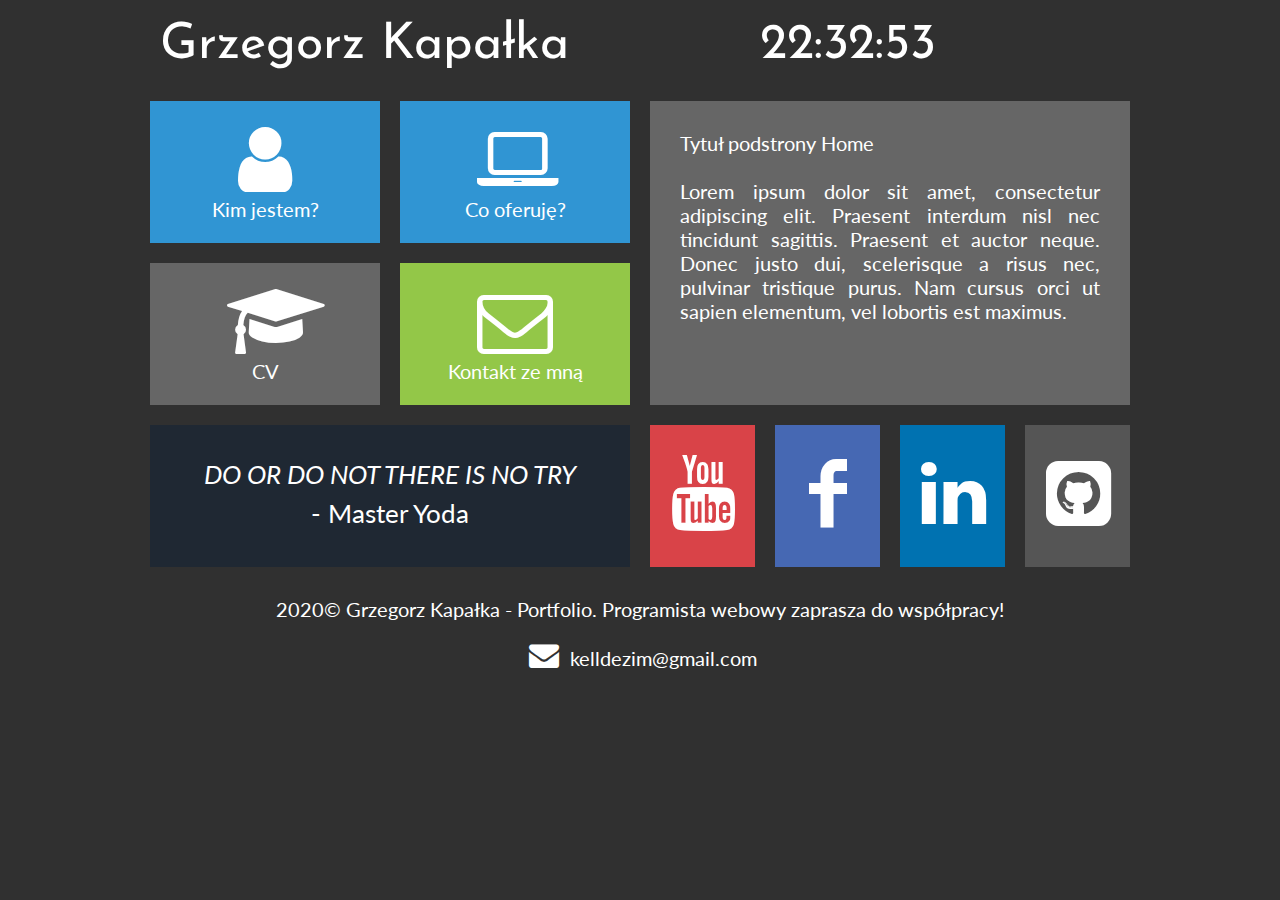
<file: index.html>
<!DOCTYPE html>
<html lang="pl">
    <head> 
        <meta charset="utf-8"/>
        <meta http-equiv="X-UA-Compatible" content="IE=edge,chrome=1"/>

        <title>Grzegorz Kapałka - Portfolio</title>

        <script type="text/javascript" src="timer.js"></script>

        <meta name="description" content="Stworzę dla Ciebie wyjątkową stronę www! Zatrudnij programistę webowego: PHP, JavaScript, HTML, CSS, MySQL, WordPress, Joomla, Drupal."/>
        <meta name="keywords" content="zamów, stronę, tworzenie, www, programista, portfolio, php, jacascript, html, css, WordPress, Joomia, Drupal"/> 

        <link rel="stylesheet" href="style.css"/>
        <link rel="stylesheet" href="css/fontello.css"/>
        <link href="https://fonts.googleapis.com/css2?family=Josefin+Sans&family=Lato&display=swap" rel="stylesheet">

    </head>

    <body onload="odliczanie();">
        <div id="container">

            <div class="rectangle">
                <div id="logo">
                    <a href="zatrudnij-programiste-webowego" class="tilelinkhtml5">
                    Grzegorz Kapałka
                    </a>
                </div>
                <div id="zegar"></div>
                <div style="clear: both;"></div>
            </div>

            <div class="square">
                <div class="tile1">
                    <a href="kim-jestem" class="tilelink">
                    <i class="icon-user"></i>
                    <br/>
                    Kim jestem?
                    </a>
                </div>
                    <a href="oferta-tworzenie-stron-www" class="tilelinkhtml5">
                        <div class="tile1">
                            <i class="icon-laptop"></i>
                            <br/>
                            Co oferuję?
                        </div>
                    </a>
                <div style="clear: both;"></div>

                <div class="tile2">
                    <a href="cv-programista-csharp-javascript" class="tilelink">
                    <i class="icon-graduation-cap"></i>
                    <br/>
                    CV
                    </a>
                </div>
                <div class="tile3">
                    <a href="kontakt-programista-csharp" class="tilelink">
                    <i class="icon-mail"></i>
                    <br/>
                    Kontakt ze mną
                    </a>
                </div>
                <div style="clear: both;"></div>

                <div class="tile4">
                    <i>DO OR DO NOT THERE IS NO TRY</i>
                    <br/>
                    - Master Yoda
                </div>

            </div>
            <div class="square">
                <div class="tile5">
                    Tytuł podstrony Home
                    <br/>
                    <br/>
                    Lorem ipsum dolor sit amet, consectetur adipiscing elit. Praesent interdum nisl nec tincidunt sagittis. Praesent et auctor neque. Donec justo dui, scelerisque a risus nec, pulvinar tristique purus. Nam cursus orci ut sapien elementum, vel lobortis est maximus. 
                </div>
                <div class="youtube">
                    <a href="https://www.youtube.com/"
                    target="_blank"
                    class="socialLink">
                    <i class="icon-youtube"></i>
                    </a>
                </div>
                <div class="facebook">
                    <a href="https://www.facebook.com/"
                    target="_blank"
                    class="socialLink">
                    <i class="icon-facebook"></i>
                    </a>
                </div>
                <div class="linkedin">
                    <a href="https://www.linkedin.com/home"
                    target="_blank"
                    class="socialLink">
                    <i class="icon-linkedin"></i>
                    </a>
                </div>
                <div class="gitHub">
                    <a href="https://github.com/"
                    target="_blank"
                    class="socialLink">
                    <i class="icon-github-squared"></i>
                    </a>
                </div>
                <div style="clear: both;"></div>

            </div>
            <div style="clear: both;"></div>

            <div class="rectangle">
                2020&copy; Grzegorz Kapałka - Portfolio. Programista webowy zaprasza do współpracy!
                <br/>
                <i class="icon-mail-alt"></i>
                kelldezim@gmail.com
            </div>

        </div>
    </body>
</html>
</file>
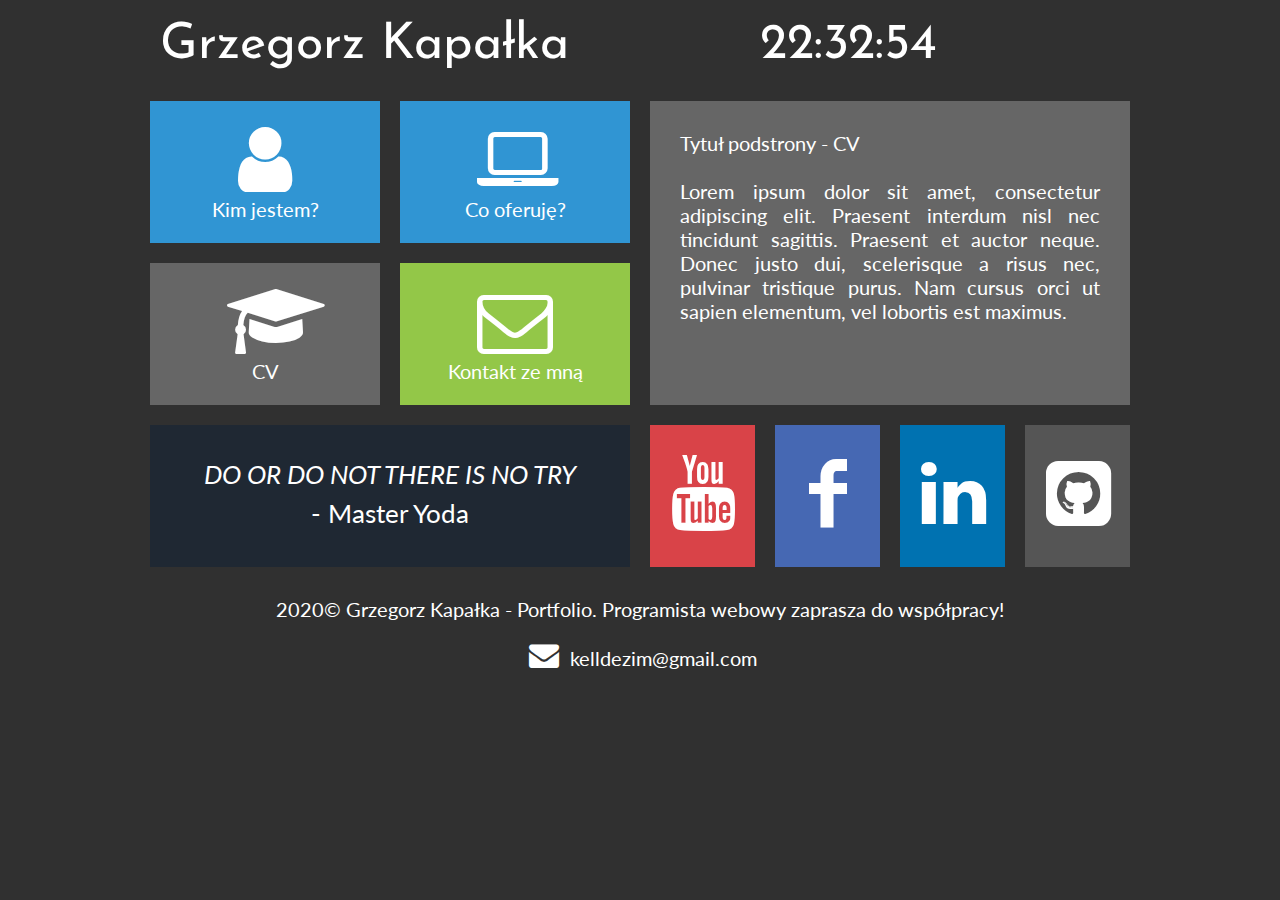
<file: cv.html>
<!DOCTYPE html>
<html lang="pl">
    <head> 
        <meta charset="utf-8"/>
        <meta http-equiv="X-UA-Compatible" content="IE=edge,chrome=1"/>

        <title>Grzegorz Kapałka - Portfolio</title>

        <script type="text/javascript" src="timer.js"></script>

        <meta name="description" content="Stworzę dla Ciebie wyjątkową stronę www! Zatrudnij programistę webowego: PHP, JavaScript, HTML, CSS, MySQL, WordPress, Joomla, Drupal."/>
        <meta name="keywords" content="zamów, stronę, tworzenie, www, programista, portfolio, php, jacascript, html, css, WordPress, Joomia, Drupal"/> 

        <link rel="stylesheet" href="style.css"/>
        <link rel="stylesheet" href="css/fontello.css"/>
        <link href="https://fonts.googleapis.com/css2?family=Josefin+Sans&family=Lato&display=swap" rel="stylesheet">

    </head>

    <body onload="odliczanie();">
        <div id="container">

            <div class="rectangle">
                <div id="logo">
                    <a href="zatrudnij-programiste-webowego" class="tilelinkhtml5">
                    Grzegorz Kapałka
                    </a>
                </div>
                <div id="zegar"></div>
                <div style="clear: both;"></div>
            </div>

            <div class="square">
                <div class="tile1">
                    <a href="kim-jestem" class="tilelink">
                    <i class="icon-user"></i>
                    <br/>
                    Kim jestem?
                    </a>
                </div>
                    <a href="oferta-tworzenie-stron-www" class="tilelinkhtml5">
                        <div class="tile1">
                            <i class="icon-laptop"></i>
                            <br/>
                            Co oferuję?
                        </div>
                    </a>
                <div style="clear: both;"></div>

                <div class="tile2">
                    <a href="cv-programista-csharp-javascript" class="tilelink">
                    <i class="icon-graduation-cap"></i>
                    <br/>
                    CV
                    </a>
                </div>
                <div class="tile3">
                    <a href="kontakt-programista-csharp" class="tilelink">
                    <i class="icon-mail"></i>
                    <br/>
                    Kontakt ze mną
                    </a>
                </div>
                <div style="clear: both;"></div>

                <div class="tile4">
                    <i>DO OR DO NOT THERE IS NO TRY</i>
                    <br/>
                    - Master Yoda
                </div>

            </div>
            <div class="square">
                <div class="tile5">
                    Tytuł podstrony - CV
                    <br/>
                    <br/>
                    Lorem ipsum dolor sit amet, consectetur adipiscing elit. Praesent interdum nisl nec tincidunt sagittis. Praesent et auctor neque. Donec justo dui, scelerisque a risus nec, pulvinar tristique purus. Nam cursus orci ut sapien elementum, vel lobortis est maximus. 
                </div>
                <div class="youtube">
                    <a href="https://www.youtube.com/"
                    target="_blank"
                    class="socialLink">
                    <i class="icon-youtube"></i>
                    </a>
                </div>
                <div class="facebook">
                    <a href="https://www.facebook.com/"
                    target="_blank"
                    class="socialLink">
                    <i class="icon-facebook"></i>
                    </a>
                </div>
                <div class="linkedin">
                    <a href="https://www.linkedin.com/home"
                    target="_blank"
                    class="socialLink">
                    <i class="icon-linkedin"></i>
                    </a>
                </div>
                <div class="gitHub">
                    <a href="https://github.com/"
                    target="_blank"
                    class="socialLink">
                    <i class="icon-github-squared"></i>
                    </a>
                </div>
                <div style="clear: both;"></div>

            </div>
            <div style="clear: both;"></div>

            <div class="rectangle">
                2020&copy; Grzegorz Kapałka - Portfolio. Programista webowy zaprasza do współpracy!
                <br/>
                <i class="icon-mail-alt"></i>
                kelldezim@gmail.com
            </div>

        </div>
    </body>
</html>
</file>
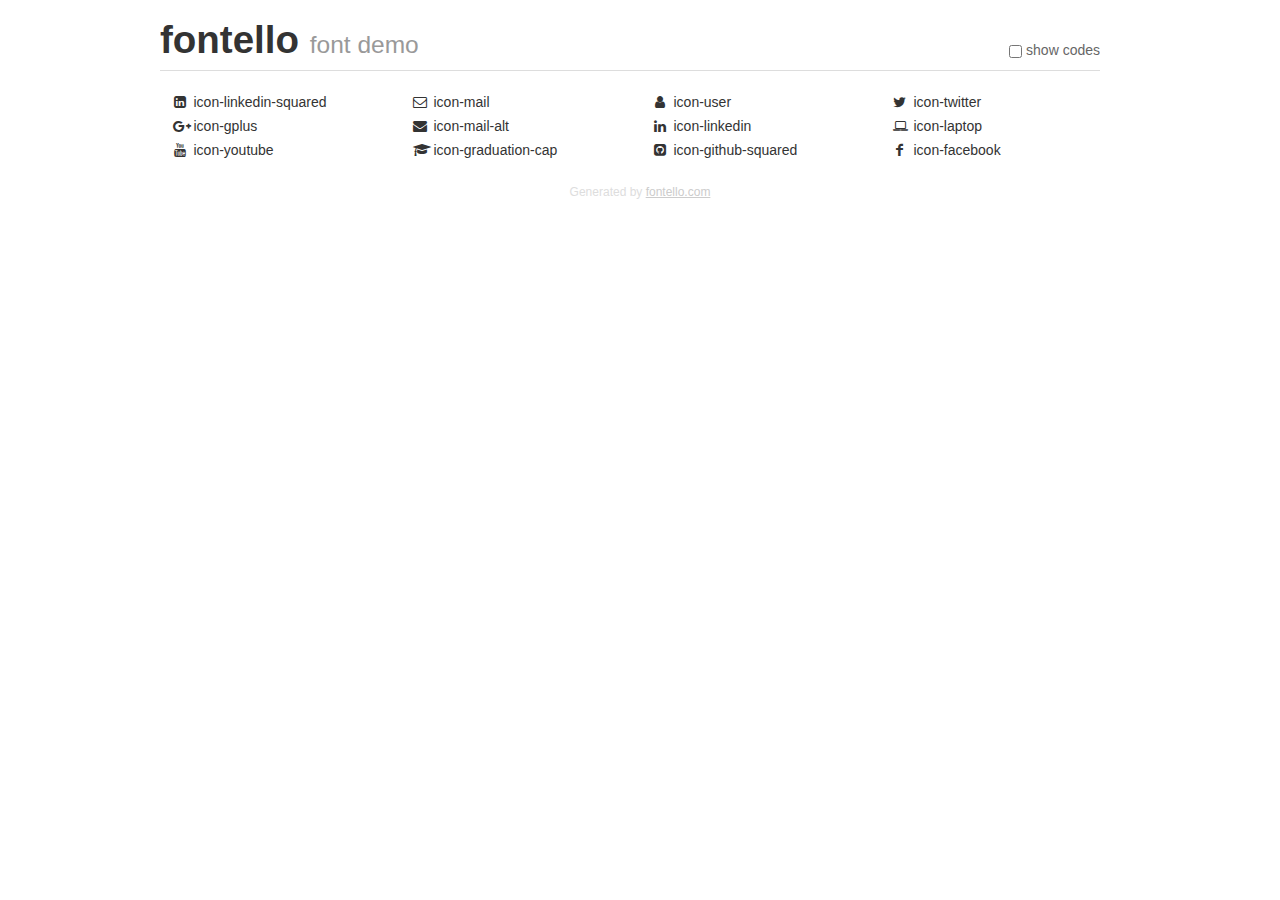
<file: demo.html>
<!DOCTYPE html>
<html>
  <head><!--[if lt IE 9]><script language="javascript" type="text/javascript" src="//html5shim.googlecode.com/svn/trunk/html5.js"></script><![endif]-->
    <meta charset="UTF-8"><style>/*
 * Bootstrap v2.2.1
 *
 * Copyright 2012 Twitter, Inc
 * Licensed under the Apache License v2.0
 * http://www.apache.org/licenses/LICENSE-2.0
 *
 * Designed and built with all the love in the world @twitter by @mdo and @fat.
 */
.clearfix {
  *zoom: 1;
}
.clearfix:before,
.clearfix:after {
  display: table;
  content: "";
  line-height: 0;
}
.clearfix:after {
  clear: both;
}
html {
  font-size: 100%;
  -webkit-text-size-adjust: 100%;
  -ms-text-size-adjust: 100%;
}
a:focus {
  outline: thin dotted #333;
  outline: 5px auto -webkit-focus-ring-color;
  outline-offset: -2px;
}
a:hover,
a:active {
  outline: 0;
}
button,
input,
select,
textarea {
  margin: 0;
  font-size: 100%;
  vertical-align: middle;
}
button,
input {
  *overflow: visible;
  line-height: normal;
}
button::-moz-focus-inner,
input::-moz-focus-inner {
  padding: 0;
  border: 0;
}
body {
  margin: 0;
  font-family: "Helvetica Neue", Helvetica, Arial, sans-serif;
  font-size: 14px;
  line-height: 20px;
  color: #333;
  background-color: #fff;
}
a {
  color: #08c;
  text-decoration: none;
}
a:hover {
  color: #005580;
  text-decoration: underline;
}
.row {
  margin-left: -20px;
  *zoom: 1;
}
.row:before,
.row:after {
  display: table;
  content: "";
  line-height: 0;
}
.row:after {
  clear: both;
}
[class*="span"] {
  float: left;
  min-height: 1px;
  margin-left: 20px;
}
.container,
.navbar-static-top .container,
.navbar-fixed-top .container,
.navbar-fixed-bottom .container {
  width: 940px;
}
.span12 {
  width: 940px;
}
.span11 {
  width: 860px;
}
.span10 {
  width: 780px;
}
.span9 {
  width: 700px;
}
.span8 {
  width: 620px;
}
.span7 {
  width: 540px;
}
.span6 {
  width: 460px;
}
.span5 {
  width: 380px;
}
.span4 {
  width: 300px;
}
.span3 {
  width: 220px;
}
.span2 {
  width: 140px;
}
.span1 {
  width: 60px;
}
[class*="span"].pull-right,
.row-fluid [class*="span"].pull-right {
  float: right;
}
.container {
  margin-right: auto;
  margin-left: auto;
  *zoom: 1;
}
.container:before,
.container:after {
  display: table;
  content: "";
  line-height: 0;
}
.container:after {
  clear: both;
}
p {
  margin: 0 0 10px;
}
.lead {
  margin-bottom: 20px;
  font-size: 21px;
  font-weight: 200;
  line-height: 30px;
}
small {
  font-size: 85%;
}
h1 {
  margin: 10px 0;
  font-family: inherit;
  font-weight: bold;
  line-height: 20px;
  color: inherit;
  text-rendering: optimizelegibility;
}
h1 small {
  font-weight: normal;
  line-height: 1;
  color: #999;
}
h1 {
  line-height: 40px;
}
h1 {
  font-size: 38.5px;
}
h1 small {
  font-size: 24.5px;
}
body {
  margin-top: 90px;
}
.header {
  position: fixed;
  top: 0;
  left: 50%;
  margin-left: -480px;
  background-color: #fff;
  border-bottom: 1px solid #ddd;
  padding-top: 10px;
  z-index: 10;
}
.footer {
  color: #ddd;
  font-size: 12px;
  text-align: center;
  margin-top: 20px;
}
.footer a {
  color: #ccc;
  text-decoration: underline;
}
.the-icons {
  font-size: 14px;
  line-height: 24px;
}
.switch {
  position: absolute;
  right: 0;
  bottom: 10px;
  color: #666;
}
.switch input {
  margin-right: 0.3em;
}
.codesOn .i-name {
  display: none;
}
.codesOn .i-code {
  display: inline;
}
.i-code {
  display: none;
}
@font-face {
      font-family: 'fontello';
      src: url('./font/fontello.eot?21960290');
      src: url('./font/fontello.eot?21960290#iefix') format('embedded-opentype'),
           url('./font/fontello.woff?21960290') format('woff'),
           url('./font/fontello.ttf?21960290') format('truetype'),
           url('./font/fontello.svg?21960290#fontello') format('svg');
      font-weight: normal;
      font-style: normal;
    }
     
     
    .demo-icon
    {
      font-family: "fontello";
      font-style: normal;
      font-weight: normal;
      speak: never;
     
      display: inline-block;
      text-decoration: inherit;
      width: 1em;
      margin-right: .2em;
      text-align: center;
      /* opacity: .8; */
     
      /* For safety - reset parent styles, that can break glyph codes*/
      font-variant: normal;
      text-transform: none;
     
      /* fix buttons height, for twitter bootstrap */
      line-height: 1em;
     
      /* Animation center compensation - margins should be symmetric */
      /* remove if not needed */
      margin-left: .2em;
     
      /* You can be more comfortable with increased icons size */
      /* font-size: 120%; */
     
      /* Font smoothing. That was taken from TWBS */
      -webkit-font-smoothing: antialiased;
      -moz-osx-font-smoothing: grayscale;
     
      /* Uncomment for 3D effect */
      /* text-shadow: 1px 1px 1px rgba(127, 127, 127, 0.3); */
    }
     </style>
    <link rel="stylesheet" href="css/animation.css"><!--[if IE 7]><link rel="stylesheet" href="css/" + font.fontname + "-ie7.css"><![endif]-->
    <script>
      function toggleCodes(on) {
        var obj = document.getElementById('icons');
      
        if (on) {
          obj.className += ' codesOn';
        } else {
          obj.className = obj.className.replace(' codesOn', '');
        }
      }
      
    </script>
  </head>
  <body>
    <div class="container header">
      <h1>fontello <small>font demo</small></h1>
      <label class="switch">
        <input type="checkbox" onclick="toggleCodes(this.checked)">show codes
      </label>
    </div>
    <div class="container" id="icons">
      <div class="row">
        <div class="the-icons span3" title="Code: 0xe800"><i class="demo-icon icon-linkedin-squared">&#xe800;</i> <span class="i-name">icon-linkedin-squared</span><span class="i-code">0xe800</span></div>
        <div class="the-icons span3" title="Code: 0xe801"><i class="demo-icon icon-mail">&#xe801;</i> <span class="i-name">icon-mail</span><span class="i-code">0xe801</span></div>
        <div class="the-icons span3" title="Code: 0xe802"><i class="demo-icon icon-user">&#xe802;</i> <span class="i-name">icon-user</span><span class="i-code">0xe802</span></div>
        <div class="the-icons span3" title="Code: 0xf099"><i class="demo-icon icon-twitter">&#xf099;</i> <span class="i-name">icon-twitter</span><span class="i-code">0xf099</span></div>
      </div>
      <div class="row">
        <div class="the-icons span3" title="Code: 0xf0d5"><i class="demo-icon icon-gplus">&#xf0d5;</i> <span class="i-name">icon-gplus</span><span class="i-code">0xf0d5</span></div>
        <div class="the-icons span3" title="Code: 0xf0e0"><i class="demo-icon icon-mail-alt">&#xf0e0;</i> <span class="i-name">icon-mail-alt</span><span class="i-code">0xf0e0</span></div>
        <div class="the-icons span3" title="Code: 0xf0e1"><i class="demo-icon icon-linkedin">&#xf0e1;</i> <span class="i-name">icon-linkedin</span><span class="i-code">0xf0e1</span></div>
        <div class="the-icons span3" title="Code: 0xf109"><i class="demo-icon icon-laptop">&#xf109;</i> <span class="i-name">icon-laptop</span><span class="i-code">0xf109</span></div>
      </div>
      <div class="row">
        <div class="the-icons span3" title="Code: 0xf167"><i class="demo-icon icon-youtube">&#xf167;</i> <span class="i-name">icon-youtube</span><span class="i-code">0xf167</span></div>
        <div class="the-icons span3" title="Code: 0xf19d"><i class="demo-icon icon-graduation-cap">&#xf19d;</i> <span class="i-name">icon-graduation-cap</span><span class="i-code">0xf19d</span></div>
        <div class="the-icons span3" title="Code: 0xf300"><i class="demo-icon icon-github-squared">&#xf300;</i> <span class="i-name">icon-github-squared</span><span class="i-code">0xf300</span></div>
        <div class="the-icons span3" title="Code: 0xf30c"><i class="demo-icon icon-facebook">&#xf30c;</i> <span class="i-name">icon-facebook</span><span class="i-code">0xf30c</span></div>
      </div>
    </div>
    <div class="container footer">Generated by <a href="http://fontello.com">fontello.com</a></div>
  </body>
</html>
</file>
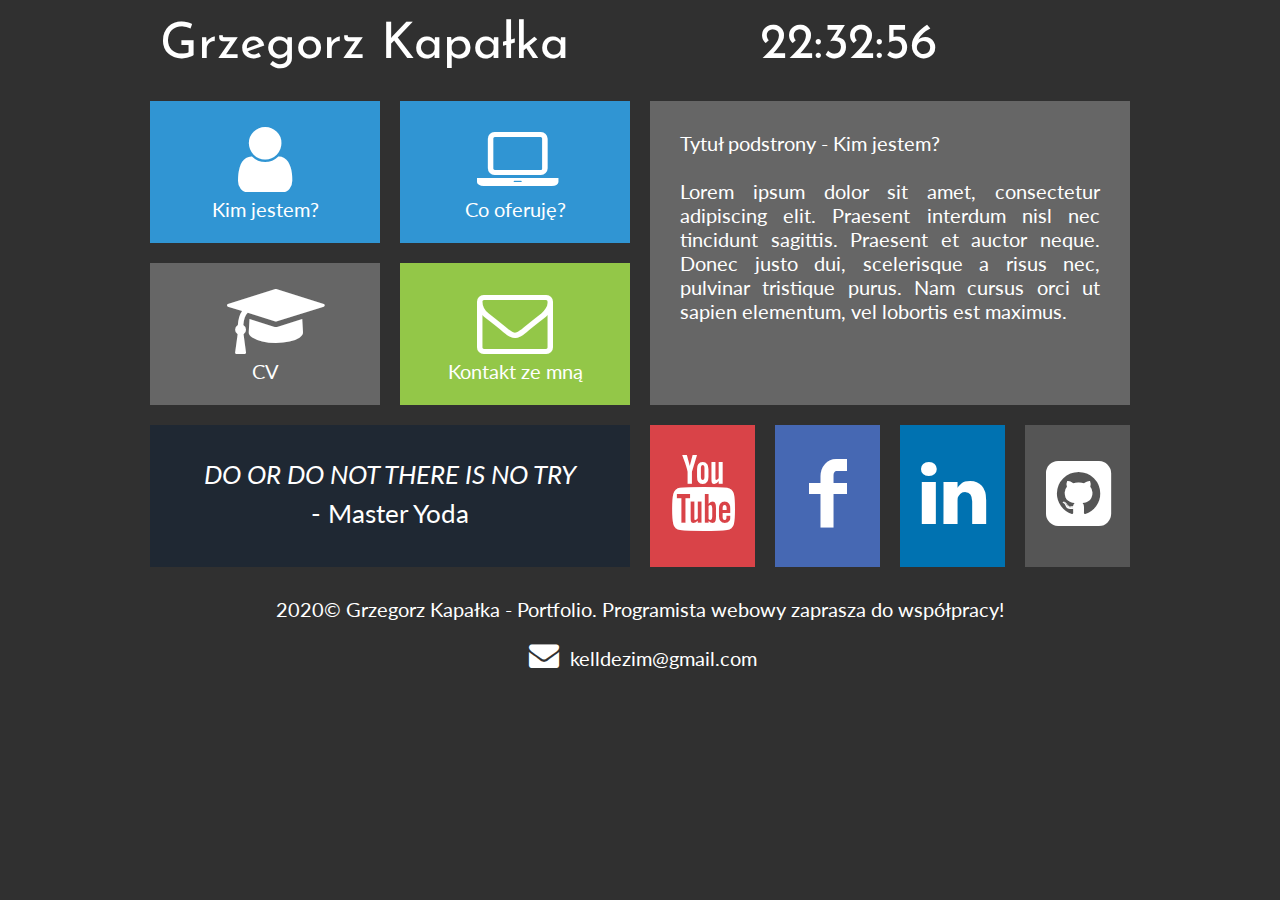
<file: kimjestem.html>
<!DOCTYPE html>
<html lang="pl">
    <head> 
        <meta charset="utf-8"/>
        <meta http-equiv="X-UA-Compatible" content="IE=edge,chrome=1"/>

        <title>Grzegorz Kapałka - Portfolio</title>

        <script type="text/javascript" src="timer.js"></script>

        <meta name="description" content="Stworzę dla Ciebie wyjątkową stronę www! Zatrudnij programistę webowego: PHP, JavaScript, HTML, CSS, MySQL, WordPress, Joomla, Drupal."/>
        <meta name="keywords" content="zamów, stronę, tworzenie, www, programista, portfolio, php, jacascript, html, css, WordPress, Joomia, Drupal"/> 

        <link rel="stylesheet" href="style.css"/>
        <link rel="stylesheet" href="css/fontello.css"/>
        <link href="https://fonts.googleapis.com/css2?family=Josefin+Sans&family=Lato&display=swap" rel="stylesheet">

    </head>

    <body onload="odliczanie();">
        <div id="container">

            <div class="rectangle">
                <div id="logo">
                    <a href="zatrudnij-programiste-webowego" class="tilelinkhtml5">
                    Grzegorz Kapałka
                    </a>
                </div>
                <div id="zegar"></div>
                <div style="clear: both;"></div>
            </div>

            <div class="square">
                <div class="tile1">
                    <a href="kim-jestem" class="tilelink">
                    <i class="icon-user"></i>
                    <br/>
                    Kim jestem?
                    </a>
                </div>
                    <a href="oferta-tworzenie-stron-www" class="tilelinkhtml5">
                        <div class="tile1">
                            <i class="icon-laptop"></i>
                            <br/>
                            Co oferuję?
                        </div>
                    </a>
                <div style="clear: both;"></div>

                <div class="tile2">
                    <a href="cv-programista-csharp-javascript" class="tilelink">
                    <i class="icon-graduation-cap"></i>
                    <br/>
                    CV
                    </a>
                </div>
                <div class="tile3">
                    <a href="kontakt-programista-csharp" class="tilelink">
                    <i class="icon-mail"></i>
                    <br/>
                    Kontakt ze mną
                    </a>
                </div>
                <div style="clear: both;"></div>

                <div class="tile4">
                    <i>DO OR DO NOT THERE IS NO TRY</i>
                    <br/>
                    - Master Yoda
                </div>

            </div>
            <div class="square">
                <div class="tile5">
                    Tytuł podstrony - Kim jestem?
                    <br/>
                    <br/>
                    Lorem ipsum dolor sit amet, consectetur adipiscing elit. Praesent interdum nisl nec tincidunt sagittis. Praesent et auctor neque. Donec justo dui, scelerisque a risus nec, pulvinar tristique purus. Nam cursus orci ut sapien elementum, vel lobortis est maximus. 
                </div>
                <div class="youtube">
                    <a href="https://www.youtube.com/"
                    target="_blank"
                    class="socialLink">
                    <i class="icon-youtube"></i>
                    </a>
                </div>
                <div class="facebook">
                    <a href="https://www.facebook.com/"
                    target="_blank"
                    class="socialLink">
                    <i class="icon-facebook"></i>
                    </a>
                </div>
                <div class="linkedin">
                    <a href="https://www.linkedin.com/home"
                    target="_blank"
                    class="socialLink">
                    <i class="icon-linkedin"></i>
                    </a>
                </div>
                <div class="gitHub">
                    <a href="https://github.com/"
                    target="_blank"
                    class="socialLink">
                    <i class="icon-github-squared"></i>
                    </a>
                </div>
                <div style="clear: both;"></div>

            </div>
            <div style="clear: both;"></div>

            <div class="rectangle">
                2020&copy; Grzegorz Kapałka - Portfolio. Programista webowy zaprasza do współpracy!
                <br/>
                <i class="icon-mail-alt"></i>
                kelldezim@gmail.com
            </div>

        </div>
    </body>
</html>
</file>
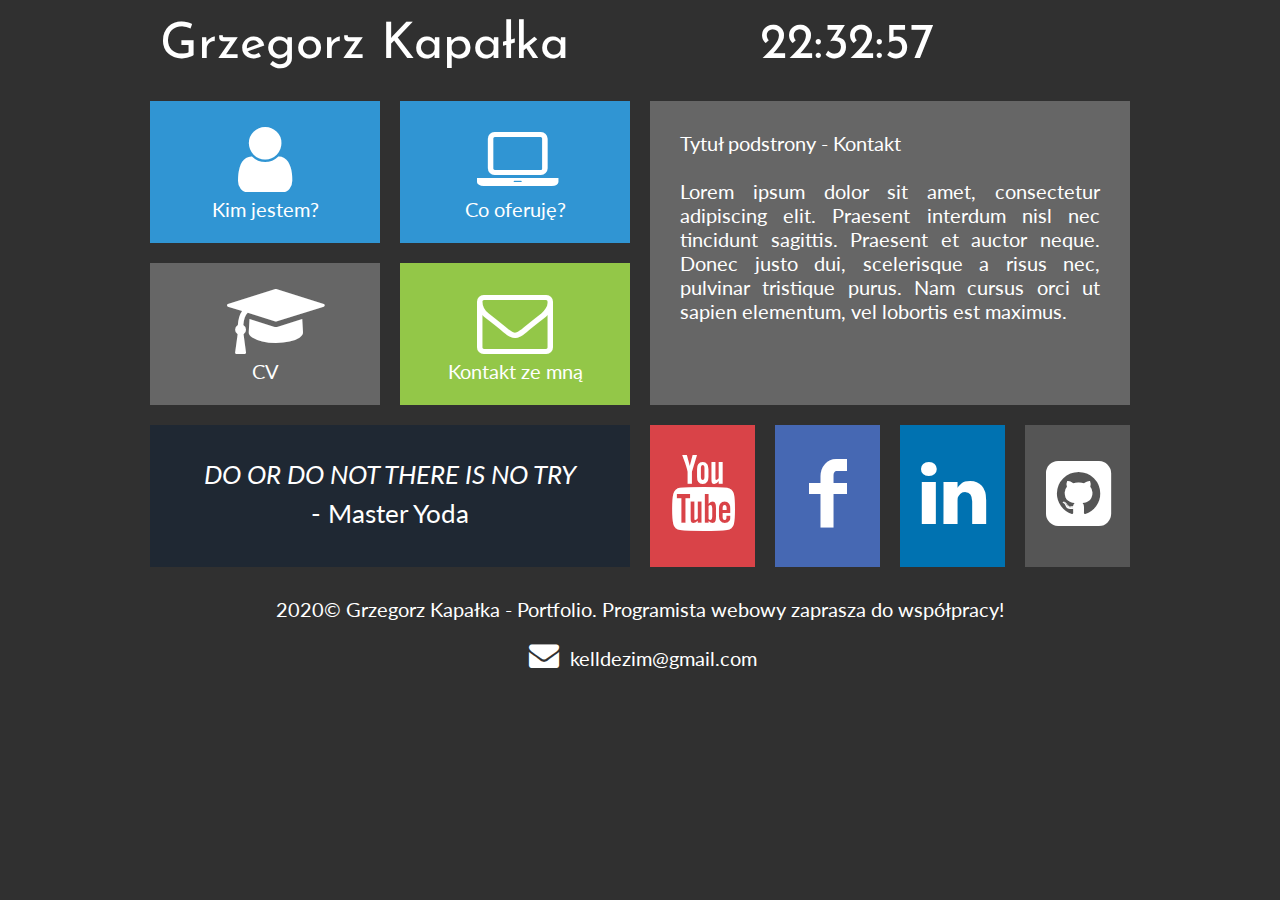
<file: kontakt.html>
<!DOCTYPE html>
<html lang="pl">
    <head> 
        <meta charset="utf-8"/>
        <meta http-equiv="X-UA-Compatible" content="IE=edge,chrome=1"/>

        <title>Grzegorz Kapałka - Portfolio</title>

        <script type="text/javascript" src="timer.js"></script>

        <meta name="description" content="Stworzę dla Ciebie wyjątkową stronę www! Zatrudnij programistę webowego: PHP, JavaScript, HTML, CSS, MySQL, WordPress, Joomla, Drupal."/>
        <meta name="keywords" content="zamów, stronę, tworzenie, www, programista, portfolio, php, jacascript, html, css, WordPress, Joomia, Drupal"/> 

        <link rel="stylesheet" href="style.css"/>
        <link rel="stylesheet" href="css/fontello.css"/>
        <link href="https://fonts.googleapis.com/css2?family=Josefin+Sans&family=Lato&display=swap" rel="stylesheet">

    </head>

    <body onload="odliczanie();">
        <div id="container">

            <div class="rectangle">
                <div id="logo">
                    <a href="zatrudnij-programiste-webowego" class="tilelinkhtml5">
                    Grzegorz Kapałka
                    </a>
                </div>
                <div id="zegar"></div>
                <div style="clear: both;"></div>
            </div>

            <div class="square">
                <div class="tile1">
                    <a href="kim-jestem" class="tilelink">
                    <i class="icon-user"></i>
                    <br/>
                    Kim jestem?
                    </a>
                </div>
                    <a href="oferta-tworzenie-stron-www" class="tilelinkhtml5">
                        <div class="tile1">
                            <i class="icon-laptop"></i>
                            <br/>
                            Co oferuję?
                        </div>
                    </a>
                <div style="clear: both;"></div>

                <div class="tile2">
                    <a href="cv-programista-csharp-javascript" class="tilelink">
                    <i class="icon-graduation-cap"></i>
                    <br/>
                    CV
                    </a>
                </div>
                <div class="tile3">
                    <a href="kontakt-programista-csharp" class="tilelink">
                    <i class="icon-mail"></i>
                    <br/>
                    Kontakt ze mną
                    </a>
                </div>
                <div style="clear: both;"></div>

                <div class="tile4">
                    <i>DO OR DO NOT THERE IS NO TRY</i>
                    <br/>
                    - Master Yoda
                </div>

            </div>
            <div class="square">
                <div class="tile5">
                    Tytuł podstrony - Kontakt
                    <br/>
                    <br/>
                    Lorem ipsum dolor sit amet, consectetur adipiscing elit. Praesent interdum nisl nec tincidunt sagittis. Praesent et auctor neque. Donec justo dui, scelerisque a risus nec, pulvinar tristique purus. Nam cursus orci ut sapien elementum, vel lobortis est maximus. 
                </div>
                <div class="youtube">
                    <a href="https://www.youtube.com/"
                    target="_blank"
                    class="socialLink">
                    <i class="icon-youtube"></i>
                    </a>
                </div>
                <div class="facebook">
                    <a href="https://www.facebook.com/"
                    target="_blank"
                    class="socialLink">
                    <i class="icon-facebook"></i>
                    </a>
                </div>
                <div class="linkedin">
                    <a href="https://www.linkedin.com/home"
                    target="_blank"
                    class="socialLink">
                    <i class="icon-linkedin"></i>
                    </a>
                </div>
                <div class="gitHub">
                    <a href="https://github.com/"
                    target="_blank"
                    class="socialLink">
                    <i class="icon-github-squared"></i>
                    </a>
                </div>
                <div style="clear: both;"></div>

            </div>
            <div style="clear: both;"></div>

            <div class="rectangle">
                2020&copy; Grzegorz Kapałka - Portfolio. Programista webowy zaprasza do współpracy!
                <br/>
                <i class="icon-mail-alt"></i>
                kelldezim@gmail.com
            </div>

        </div>
    </body>
</html>
</file>
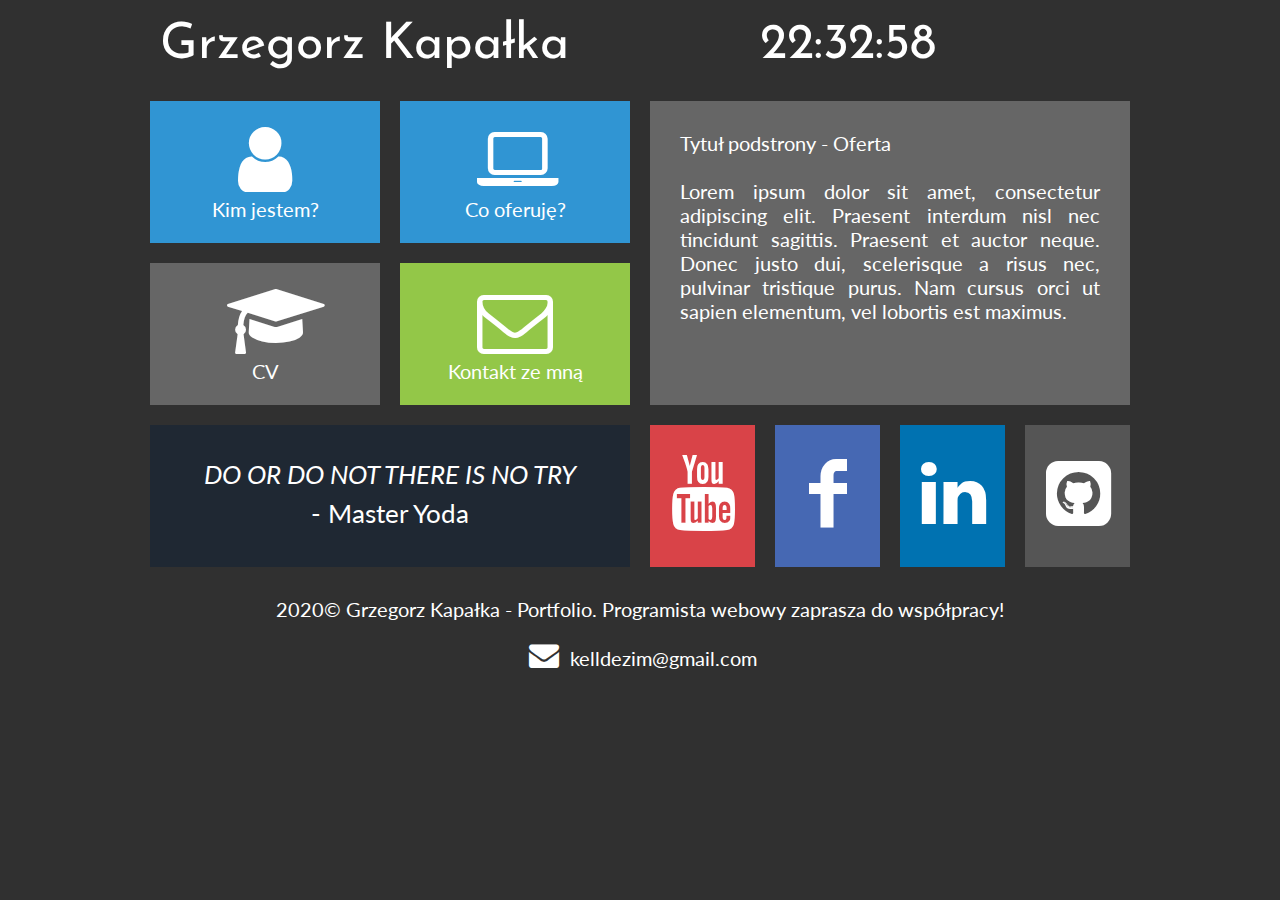
<file: oferta.html>
<!DOCTYPE html>
<html lang="pl">
    <head> 
        <meta charset="utf-8"/>
        <meta http-equiv="X-UA-Compatible" content="IE=edge,chrome=1"/>

        <title>Grzegorz Kapałka - Portfolio</title>

        <script type="text/javascript" src="timer.js"></script>

        <meta name="description" content="Stworzę dla Ciebie wyjątkową stronę www! Zatrudnij programistę webowego: PHP, JavaScript, HTML, CSS, MySQL, WordPress, Joomla, Drupal."/>
        <meta name="keywords" content="zamów, stronę, tworzenie, www, programista, portfolio, php, jacascript, html, css, WordPress, Joomia, Drupal"/> 

        <link rel="stylesheet" href="style.css"/>
        <link rel="stylesheet" href="css/fontello.css"/>
        <link href="https://fonts.googleapis.com/css2?family=Josefin+Sans&family=Lato&display=swap" rel="stylesheet">

    </head>

    <body onload="odliczanie();">
        <div id="container">

            <div class="rectangle">
                <div id="logo">
                    <a href="zatrudnij-programiste-webowego" class="tilelinkhtml5">
                    Grzegorz Kapałka
                    </a>
                </div>
                <div id="zegar"></div>
                <div style="clear: both;"></div>
            </div>

            <div class="square">
                <div class="tile1">
                    <a href="kim-jestem" class="tilelink">
                    <i class="icon-user"></i>
                    <br/>
                    Kim jestem?
                    </a>
                </div>
                    <a href="oferta-tworzenie-stron-www" class="tilelinkhtml5">
                        <div class="tile1">
                            <i class="icon-laptop"></i>
                            <br/>
                            Co oferuję?
                        </div>
                    </a>
                <div style="clear: both;"></div>

                <div class="tile2">
                    <a href="cv-programista-csharp-javascript" class="tilelink">
                    <i class="icon-graduation-cap"></i>
                    <br/>
                    CV
                    </a>
                </div>
                <div class="tile3">
                    <a href="kontakt-programista-csharp" class="tilelink">
                    <i class="icon-mail"></i>
                    <br/>
                    Kontakt ze mną
                    </a>
                </div>
                <div style="clear: both;"></div>

                <div class="tile4">
                    <i>DO OR DO NOT THERE IS NO TRY</i>
                    <br/>
                    - Master Yoda
                </div>

            </div>
            <div class="square">
                <div class="tile5">
                    Tytuł podstrony - Oferta
                    <br/>
                    <br/>
                    Lorem ipsum dolor sit amet, consectetur adipiscing elit. Praesent interdum nisl nec tincidunt sagittis. Praesent et auctor neque. Donec justo dui, scelerisque a risus nec, pulvinar tristique purus. Nam cursus orci ut sapien elementum, vel lobortis est maximus. 
                </div>
                <div class="youtube">
                    <a href="https://www.youtube.com/"
                    target="_blank"
                    class="socialLink">
                    <i class="icon-youtube"></i>
                    </a>
                </div>
                <div class="facebook">
                    <a href="https://www.facebook.com/"
                    target="_blank"
                    class="socialLink">
                    <i class="icon-facebook"></i>
                    </a>
                </div>
                <div class="linkedin">
                    <a href="https://www.linkedin.com/home"
                    target="_blank"
                    class="socialLink">
                    <i class="icon-linkedin"></i>
                    </a>
                </div>
                <div class="gitHub">
                    <a href="https://github.com/"
                    target="_blank"
                    class="socialLink">
                    <i class="icon-github-squared"></i>
                    </a>
                </div>
                <div style="clear: both;"></div>

            </div>
            <div style="clear: both;"></div>

            <div class="rectangle">
                2020&copy; Grzegorz Kapałka - Portfolio. Programista webowy zaprasza do współpracy!
                <br/>
                <i class="icon-mail-alt"></i>
                kelldezim@gmail.com
            </div>

        </div>
    </body>
</html>
</file>
<file: style.css>
body
{
    background-color: #303030;
    color: #ffffff;
    font-family: 'Lato', sans-serif;
    font-size: 20px;
}

#container
{
    width:1000px;
    margin-left: auto;
    margin-right: auto;
}

.rectangle
{
    width: 960px;
    margin:20px;
    text-align: center;
}

.square
{
    width:50%;
    float: left;
}
#logo
{
    float: left;
    font-family: 'Josefin Sans', sans-serif;
    font-size:50px;
    width:600px;
    text-align: left;
}
#zegar
{
    float: left;
    font-family: 'Josefin Sans', sans-serif;
    font-size:50px;
    text-align: left;
}
.tile1
{
    float: left;
    margin:10px;
    width:230px;
    height:142px;
    background-color: #3095d3;
    text-align: center;
}
.tile1:hover
{
    background-color: #2084c2;
}
.tile2
{
    float: left;
    margin:10px;
    width:230px;
    height:142px;
    background-color: #666666;
    text-align: center;
}
.tile2:hover
{
    background-color: #555555;
}
.tile3
{
    float: left;
    margin:10px;
    width:230px;
    height:142px;
    background-color: #93c748;
    text-align: center;
}
.tile3:hover
{
    background-color: #82b637;
}
.tile4
{
    margin:10px;
    width:420px;
    height:82px;
    background-color: #1F2833;
    text-align: center;
    font-size: 26px;
    padding: 30px;
    line-height: 150%;   
}
.tile4:hover
{
    background-color: #0e1722;
}
.tile5
{
    margin:10px;
    width:420;
    height:244px;
    background-color: #666666;
    text-align: justify;
    padding: 30px;
}
.tile5:hover
{
    background-color: #555555;
}
.youtube
{
    float: left;
    margin:10px;
    width:105px;
    height:142px;
    background-color: #d94348;
}
.youtube:hover
{
    background-color: #c83237;
}
.facebook
{
    float: left;
    margin:10px;
    width:105px;
    height:142px;
    background-color: #4668b3;
}
.facebook:hover
{
    background-color: #3557a2;
}
.linkedin
{
    float: left;
    margin:10px;
    width:105px;
    height:142px;
    background-color: #0072b1;
}
.linkedin:hover
{
    background-color: #0061a0;
}
.gitHub
{
    float: left;
    margin:10px;
    width:105px;
    height:142px;
    background-color: #555555;
}
.gitHub:hover
{
    background-color: #666666;
}
a.tilelink
{
    color: #ffffff;
    text-decoration: none;
    display: block;
    width:230px;
    height:142px;
}
a.tilelinkhtml5
{
   color: #ffffff;
   text-decoration: none; 
}
a.socialLink
{
    color: #ffffff;
    text-decoration: none;
    display: block;
    width: 105;
    height: 142;
}
</file>
<file: css/fontello.css>
@font-face {
  font-family: 'fontello';
  src: url('../font/fontello.eot?72625419');
  src: url('../font/fontello.eot?72625419#iefix') format('embedded-opentype'),
       url('../font/fontello.woff2?72625419') format('woff2'),
       url('../font/fontello.woff?72625419') format('woff'),
       url('../font/fontello.ttf?72625419') format('truetype'),
       url('../font/fontello.svg?72625419#fontello') format('svg');
  font-weight: normal;
  font-style: normal;
}
/* Chrome hack: SVG is rendered more smooth in Windozze. 100% magic, uncomment if you need it. */
/* Note, that will break hinting! In other OS-es font will be not as sharp as it could be */
/*
@media screen and (-webkit-min-device-pixel-ratio:0) {
  @font-face {
    font-family: 'fontello';
    src: url('../font/fontello.svg?72625419#fontello') format('svg');
  }
}
*/
 
 [class^="icon-"]:before, [class*=" icon-"]:before {
  font-family: "fontello";
  font-style: normal;
  font-weight: normal;
  speak: never;
 
  display: inline-block;
  text-decoration: inherit;
  width: 1em;
  margin-right: .2em;
  text-align: center;
  /* opacity: .8; */
 
  /* For safety - reset parent styles, that can break glyph codes*/
  font-variant: normal;
  text-transform: none;
 
  /* fix buttons height, for twitter bootstrap */
  line-height: 1em;
 
  /* Animation center compensation - margins should be symmetric */
  /* remove if not needed */
  margin-left: .2em;
 
  /* you can be more comfortable with increased icons size */
  /* font-size: 120%; */
 
  /* Font smoothing. That was taken from TWBS */
  -webkit-font-smoothing: antialiased;
  -moz-osx-font-smoothing: grayscale;
 
  /* Uncomment for 3D effect */
  /* text-shadow: 1px 1px 1px rgba(127, 127, 127, 0.3); */
}
 
.icon-linkedin-squared:before { 
  content: '\e800'; font-size: 76px; margin-top: 20px;} /* '' */
.icon-mail:before { 
  content: '\e801'; font-size: 76px; margin-top: 20px;} /* '' */
.icon-user:before { 
  content: '\e802'; font-size: 76px; margin-top: 20px; } /* '' */
.icon-gplus:before { 
  content: '\f0d5'; font-size: 76px; margin-top: 20px;} /* '' */
.icon-mail-alt:before { 
  content: '\f0e0'; font-size: 30px; margin-top: 20px;} /* '' */
.icon-linkedin:before { 
  content: '\f0e1'; font-size: 76px; margin-top: 30px} /* '' */
.icon-laptop:before { 
  content: '\f109'; font-size: 76px; margin-top: 20px;} /* '' */
.icon-youtube:before { 
  content: '\f167'; font-size: 76px; margin-top: 30px;} /* '' */
.icon-graduation-cap:before { 
  content: '\f19d'; font-size: 76px; margin-top: 20px;} /* '' */
.icon-facebook:before { 
  content: '\f30c'; font-size: 76px; margin-top: 30px; } /* '' */
.icon-github-squared:before { 
  content: '\f300'; font-size: 76px; margin-top: 30px; } /* '' */
</file>
<file: css/animation.css>
/*
   Animation example, for spinners
*/
.animate-spin {
  -moz-animation: spin 2s infinite linear;
  -o-animation: spin 2s infinite linear;
  -webkit-animation: spin 2s infinite linear;
  animation: spin 2s infinite linear;
  display: inline-block;
}
@-moz-keyframes spin {
  0% {
    -moz-transform: rotate(0deg);
    -o-transform: rotate(0deg);
    -webkit-transform: rotate(0deg);
    transform: rotate(0deg);
  }

  100% {
    -moz-transform: rotate(359deg);
    -o-transform: rotate(359deg);
    -webkit-transform: rotate(359deg);
    transform: rotate(359deg);
  }
}
@-webkit-keyframes spin {
  0% {
    -moz-transform: rotate(0deg);
    -o-transform: rotate(0deg);
    -webkit-transform: rotate(0deg);
    transform: rotate(0deg);
  }

  100% {
    -moz-transform: rotate(359deg);
    -o-transform: rotate(359deg);
    -webkit-transform: rotate(359deg);
    transform: rotate(359deg);
  }
}
@-o-keyframes spin {
  0% {
    -moz-transform: rotate(0deg);
    -o-transform: rotate(0deg);
    -webkit-transform: rotate(0deg);
    transform: rotate(0deg);
  }

  100% {
    -moz-transform: rotate(359deg);
    -o-transform: rotate(359deg);
    -webkit-transform: rotate(359deg);
    transform: rotate(359deg);
  }
}
@-ms-keyframes spin {
  0% {
    -moz-transform: rotate(0deg);
    -o-transform: rotate(0deg);
    -webkit-transform: rotate(0deg);
    transform: rotate(0deg);
  }

  100% {
    -moz-transform: rotate(359deg);
    -o-transform: rotate(359deg);
    -webkit-transform: rotate(359deg);
    transform: rotate(359deg);
  }
}
@keyframes spin {
  0% {
    -moz-transform: rotate(0deg);
    -o-transform: rotate(0deg);
    -webkit-transform: rotate(0deg);
    transform: rotate(0deg);
  }

  100% {
    -moz-transform: rotate(359deg);
    -o-transform: rotate(359deg);
    -webkit-transform: rotate(359deg);
    transform: rotate(359deg);
  }
}
</file>
